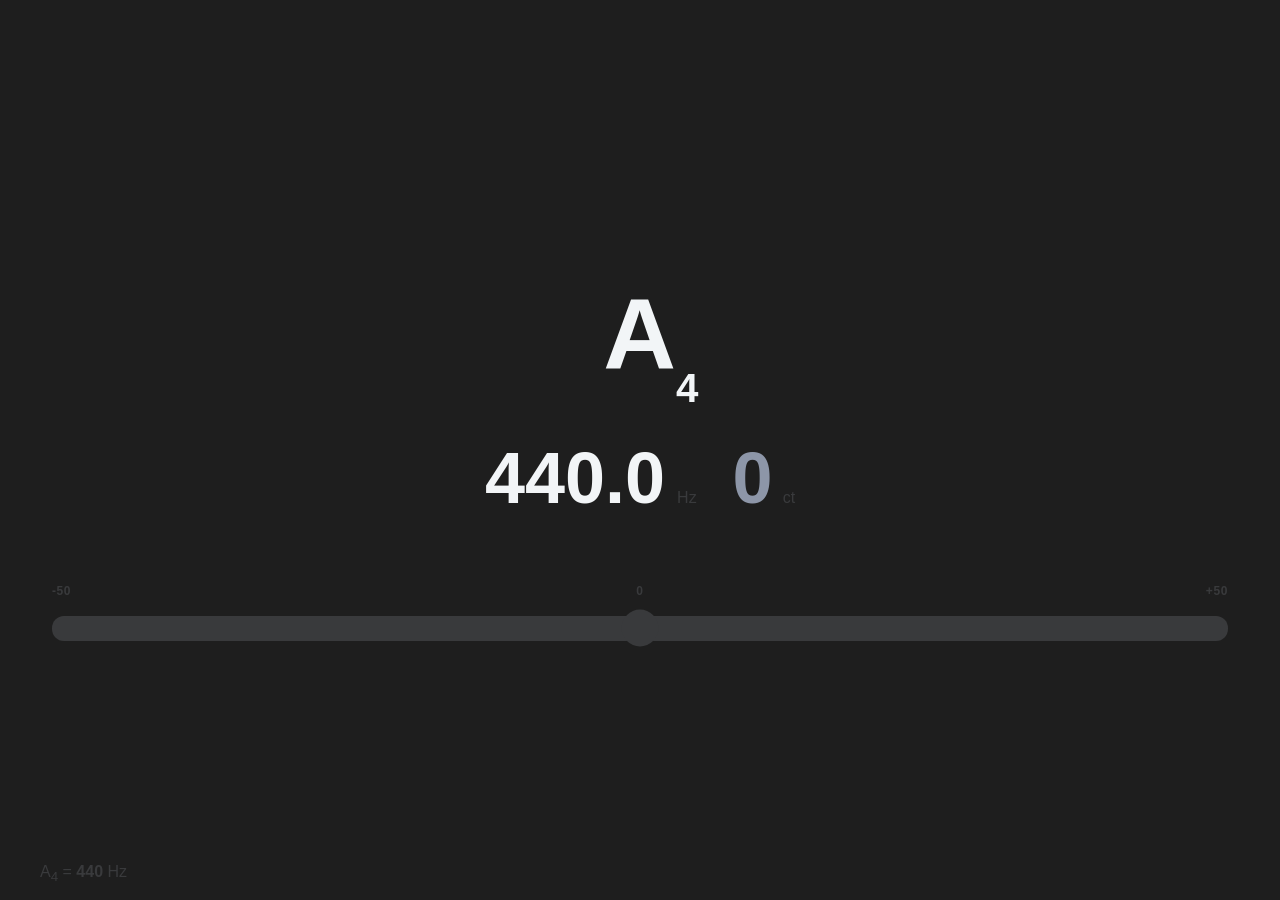
<file: index.html>
<!DOCTYPE html>
<html>
  <head>
    <meta charset="utf-8" />
    <link rel="icon" href="favicon.ico" type="image/x-icon">
    <meta
      name="viewport"
      content="width=device-width,initial-scale=1,user-scalable=no"
    />
    <title>WebTuner</title>
    <link rel="stylesheet" href="misc/style.css" />
  </head>
  <body>
    <!-- <div class="bottom">

    </div> -->
    <div class="tuner-page">
      <div class="tuner-container">
        <div class="panel-body">
            <div class="note-display">
              <div class="notes">
                <div class="notes-list"></div>
                <div class="frequency">
                  <span class="frequency-value">0.0</span>
                  <span class="frequency-unit">Hz</span>
                  <div class="cents">
                    <span class="cents-value">0</span>
                    <span class="cents-label">ct</span>
                  </div>
                </div>
              </div>
            </div>
            <div class="meter-wrap">
              <div class="meter">
                <div class="meter-label meter-label-left">-50</div>
                <div class="meter-label meter-label-center">0</div>
                <div class="meter-label meter-label-right">+50</div>
                <div class="meter-center-line" aria-hidden="true"></div>
                <div class="meter-indicator" aria-hidden="true"></div>
              </div>
            </div>
            <div class="panel-controls">
              <div class="a4-control">
                <div class="a4-value">
                  A<sub>4</sub> = <span class="a4-display">440</span> Hz
                </div>
                
              </div>
            </div>
        </div>
      </div>
    </div>
    <script src="misc/sweetalert2.all.min.js"></script>
    <script src="misc/aubio.min.js"></script>
    <script src="misc/tuner.js"></script>
    <script src="misc/meter.js"></script>
    <script src="misc/notes.js"></script>
    <script src="misc/app.js"></script>
  </body>
</html>
</file>
<file: misc/style.css>
*,
*::before,
*::after {
  box-sizing: border-box;
}

:root {
  --bg-dark: #1a1d21;
  --panel-dark: #1f2329;
  --panel-light: #2a2f36;
  --accent: #00a8ff;
  --accent-muted: rgba(0, 168, 255, 0.25);
  --text-main: #f2f5f7;
  --text-muted: #8d96a8;
  --card-border: rgba(255, 255, 255, 0.05);
}

html,
body {
  height: 100%;
}

body {
  margin: 0;
  font-family: "Segoe UI", Roboto, Arial, sans-serif;
  color: var(--text-main);
  background: #1E1E1E;
  display: flex;
  align-items: center;
  justify-content: center;
  /* padding: 32px; */
  user-select: none;
  -webkit-user-select: none;
  -moz-user-select: none;
  -ms-user-select: none;
  cursor: default;
}

.bottom {
    position: fixed;
    /* bottom: 0%; */
    width: 256px;
    height: 256px;
    border-radius: 999px;
    /* background: linear-gradient(180deg, rgba(255, 255, 0, 0.0), rgba(255, 0, 0, 1.0)); */
    background-color: blue;
    filter: blur(16px);
    z-index: 0;
}

.tuner-page {

  width: 100%;
    height: 100%;
    display: flex;
    flex-direction: column;
    justify-content: center;

  /* max-width: 1100px; */
}

.tuner-container {
  /* background: linear-gradient(135deg, var(--panel-light), var(--panel-dark)); */
  /* border-radius: 28px; */
  /* border: 1px solid var(--card-border); */
  /* box-shadow: 0 35px 90px rgba(0, 0, 0, 0.45); */
  overflow: hidden;
}

.tuner-header {
  z-index: 60;
  pointer-events: auto;
}

.tuner-header .eyebrow {
  text-transform: uppercase;
  letter-spacing: 0.35em;
  font-size: 11px;
  color: var(--text-muted);
  margin: 0;
}

.tuner-header h1 {
  margin: 12px 0 8px;
  font-size: clamp(32px, 4vw, 52px);
  letter-spacing: 0.15em;
}

.tuner-header .subhead {
  margin: 0;
  color: var(--text-muted);
  font-size: 16px;
}

.tuner-panel {
  position: relative;
  padding: 0 0 32px;
  overflow: hidden;
}


.panel-body {
  position: relative;
  padding: 24px 40px 8px;
  display: flex;
  flex-direction: column;
  gap: 32px;
  padding-bottom: 32px;
}

/* Background-color-changing feature removed — page uses default background */

.panel-status {
  display: flex;
  align-items: center;
  justify-content: center;
}

.tuner-toggle {
  border: none;
  border-radius: 999px;
  padding: 14px 28px;
/* show pointer cursor when hovering over the control area on pointer-capable devices */
.panel-controls:hover {
  cursor: pointer;
}

/* ensure pointer cursor when hovering the A4 display area */
.a4-control,
.a4-value {
  cursor: pointer;
}
  font-size: 16px;
  font-weight: 600;
  letter-spacing: 0.12em;
  text-transform: uppercase;
  background: var(--accent);
  color: #00131a;
  cursor: pointer;
  transition: transform 0.2s ease, box-shadow 0.2s ease;
}

.tuner-toggle.is-active {
  box-shadow: 0 0 30px rgba(0, 168, 255, 0.55);
}

.tuner-toggle:disabled {
  opacity: 0.5;
  cursor: not-allowed;
}

.note-display {
  /* background: rgba(22, 26, 32, 0.9); */
  /* border-radius: 22px; */
  padding: 24px;
  /* border: 1px solid var(--card-border); */
}

.notes {
  margin: 0 auto;
  text-align: center;
}

.notes-list {
  display: flex;
  align-items: flex-end;
  justify-content: center;
  gap: 24px;
  padding: 12px 10px 20px;
}

.notes-list::-webkit-scrollbar {
  display: none;
}

.note {
  position: relative;
  min-width: 64px;
  font-size: 44px;
  font-weight: 600;
  padding: 6px 6px 20px;
  color: rgba(255, 255, 255, 0.25);
  transition: 0.2s ease;
}

.note.active {
  color: var(--text-main);
  transform: translateY(-6px) scale(1.05);
  /* text shadow follows indicator shadow color */
  text-shadow: none;
}

.note-prev,
.note-next {
  color: rgba(255, 255, 255, 0.35);
  font-size: 32px;
}

.note-current {
  font-size: clamp(56px, 8vw, 96px);
}

.note span {
  position: absolute;
  /* right: 6px; */
  font-size: 40%;
  /* color: var(--text-muted); */
}

/* .note.active span {
  color: var(--indicator-color, #393A3C);
} */

.note-sharp {
  top: 4px;
}

.note-octave {
  bottom: 2px;
}

.frequency {
  margin-top: 6px;
  display: flex;
  align-items: baseline;
  justify-content: center;
  gap: 12px;
}

/* when .cents is nested inside .frequency keep its top margin neutral so both sit on one line */
.frequency .cents {
  margin-top: 0;
}

.frequency-value {
  font-size: clamp(48px, 7vw, 72px);
  font-weight: 600;
  line-height: 1;
  color: var(--text-main);
}

.frequency-unit {
  /* font-size: 36%; */
  color: #393A3C;
}

.cents {
  margin-top: 4px;
  display: flex;
  align-items: baseline;
  justify-content: center;
  gap: 10px;
  color: var(--text-muted);
}

.cents-label {
  color: #393A3C;
}

.cents-value {
  /* match frequency value size so both appear equal */
  font-size: clamp(48px, 7vw, 72px);
  font-weight: 600;
  line-height: 1;
  color: var(--text-muted);
  min-width: 64px;
  text-align: right;
}

.cents-value.is-flat {
  color: var(--text-muted);
}

.cents-value.is-sharp {
  color: var(--text-muted);
}

.meter-wrap {
  padding: 18px 12px 8px;
}

.meter {
  position: relative;
  width: 100%;
  height: 25px;
  margin: 0 auto;
  /* background: rgba(0, 168, 255, 0.1); */
  background: #393A3C;
  border-radius: 12px;
  /* allow the indicator's glow to be visible outside the meter bounds */
  overflow: visible;
  /* border: 1px solid var(--accent-muted); */
  /* border: 1px solid #141315; */
  margin-top: 28px;
}

.meter-label {
  position: absolute;
  top: -32px;
  font-size: 12px;
  font-weight: 600;
  color: #393A3C;
  letter-spacing: 0.05em;
}

.meter-label-left {
  left: 0;
}

.meter-label-center {
  left: 50%;
  transform: translateX(-50%);
}

.meter-label-right {
  right: 0;
}

.meter-line-progress {
  /* Legacy: kept for compatibility if used elsewhere; hidden by default */
  display: none;
}

.meter-center-line {
  position: absolute;
  left: 50%;
  top: 4px;
  bottom: 4px;
  width: 2px;
  background: rgb(30 30 30);
  transform: translateX(-50%);
  border-radius: 2px;
  z-index: 1;
}

.meter-indicator {
  position: absolute;
  top: 50%;
  left: 50%;
  transform: translate(-50%, -50%);
  width: 32px;
  height: 32px;
  border-radius: 999px;
  background: #393A3C;
  box-shadow: none;
  transition: left 0.12s linear, transform 0.12s linear, background 0.2s;
  z-index: 2;
}

.meter-indicator.in-tune {
  background: #393A3C;
  box-shadow: none;
  transform: translate(-50%, -50%) scale(1.15);
}

.panel-controls {
  /* display: flex; */
  /* align-items: center; */
  /* justify-content: flex-end; */
  /* flex-wrap: wrap; */
  gap: 12px;
  position: fixed;
  bottom: 16px;
  /* right: 16px; */
}

.a4 {
  font-size: 16px;
  color: var(--text-muted);
  cursor: pointer;
  background: rgba(255, 255, 255, 0.02);
  padding: 10px 18px;
  border-radius: 999px;
  transition: color 0.2s ease, background 0.2s ease;
}

.a4 span {
  color: var(--accent);
  font-weight: 600;
}

.a4:hover {
  background: rgba(0, 168, 255, 0.15);
}

.a4-control {
  display: flex;
  align-items: center;
  justify-content: center;
  gap: 16px;
}

.a4-buttons {
  display: flex;
  flex-direction: column;
  gap: 0;
  height: 32px;
}

.a4-btn {
  display: flex;
  align-items: center;
  justify-content: center;
  flex: 1;
  width: 32px;
  border: 2px solid var(--accent);
  background: transparent;
  color: var(--accent);
  font-size: 14px;
  font-weight: bold;
  cursor: pointer;
  transition: all 0.2s ease;
  padding: 0;
}

.a4-btn:first-child {
  border-radius: 4px 4px 0 0;
}

.a4-btn:last-child {
  border-radius: 0 0 4px 4px;
  border-top: 1px solid var(--accent);
}

.a4-btn:hover {
  background: var(--accent-muted);
}

.a4-btn:active {
  transform: scale(0.95);
}

.a4-value {
  color: #393A3C;
  white-space: nowrap;
  font-size: 16px;
  cursor: pointer;
}

.a4-display {
  /* color: var(--accent); */
  font-weight: 600;
}

@media (max-width: 768px) {
  body {
    padding: 16px;
  }

  .panel-body {
    padding: 24px;
  }

  .meter {
    height: 24px;
  }

  .frequency {
    font-size: 48px;
  }

  .panel-controls {
    flex-direction: column;
    align-items: flex-start;
  }
}
</file>
